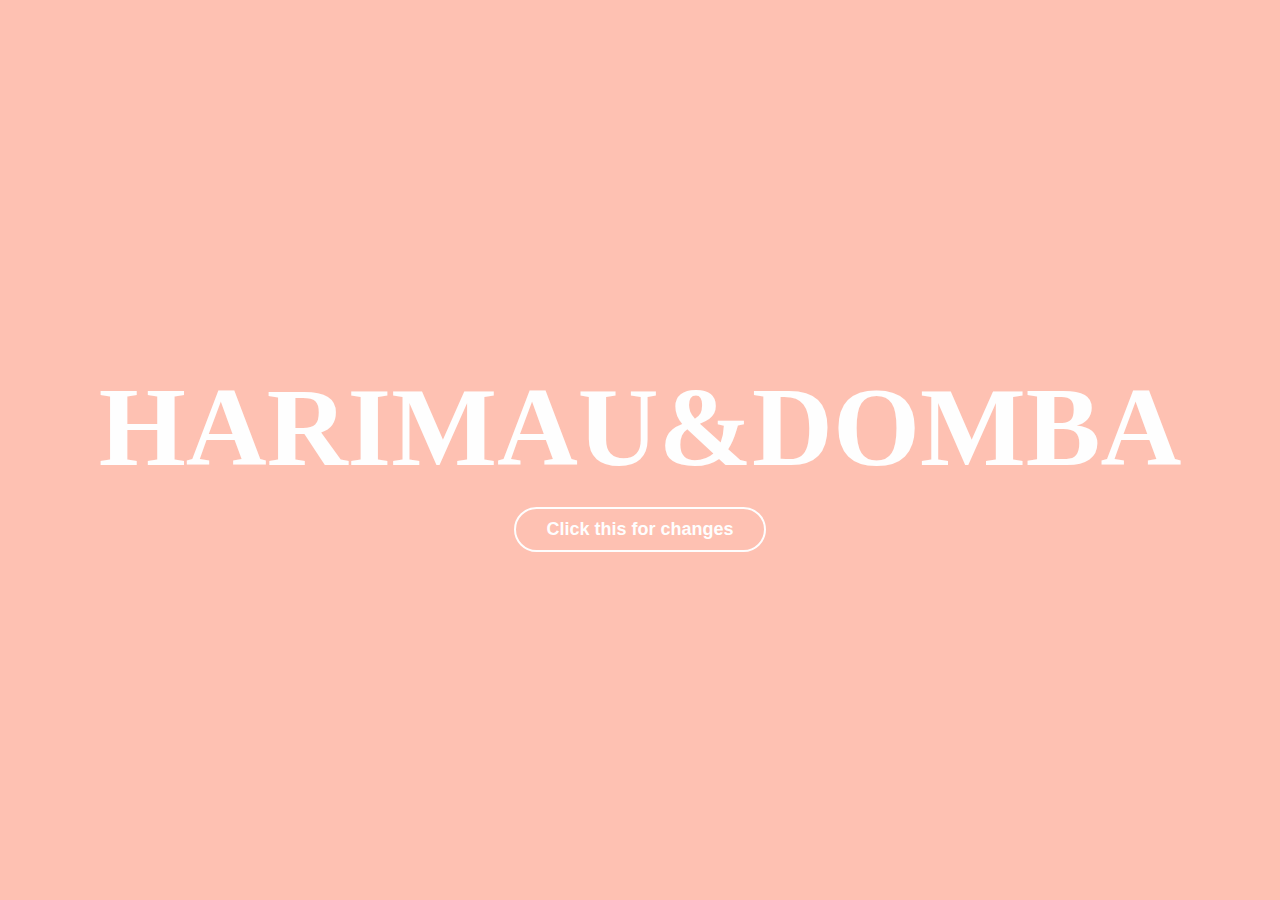
<file: dh/index.html>
<!DOCTYPE html>
<html lang="en">
<head>
    <meta charset="UTF-8">
    <meta http-equiv="X-UA-Compatible" content="IE=edge">
    <meta name="viewport" content="width=device-width, initial-scale=1.0">
    <title>HD</title>
    <link rel="stylesheet" href="style.css">
</head>
<body>
    <div class="flex-col center h-full bg-red-soft">
        <div class="love-animation hide">
            <span class="heart" style="--i:25"></span>
            <span class="heart" style="--i:22"></span>
            <span class="heart" style="--i:20"></span>
            <span class="heart" style="--i:13"></span>
            <span class="heart" style="--i:16"></span>
            <span class="heart" style="--i:14"></span>
            <span class="heart" style="--i:26"></span>
            <span class="heart" style="--i:17"></span>
            <span class="heart" style="--i:10"></span>
            <span class="heart" style="--i:24"></span>
            <span class="heart" style="--i:18"></span>
            <span class="heart" style="--i:11"></span>
            <span class="heart" style="--i:19"></span>
            <span class="heart" style="--i:23"></span>
            <span class="heart" style="--i:21"></span>
            <span class="heart" style="--i:12"></span>
        </div>
        <div class="love-animation hide">
            <span class="heart" style="--i:11"></span>
            <span class="heart" style="--i:20"></span>
            <span class="heart" style="--i:14"></span>
            <span class="heart" style="--i:16"></span>
            <span class="heart" style="--i:22"></span>
            <span class="heart" style="--i:26"></span>
            <span class="heart" style="--i:21"></span>
            <span class="heart" style="--i:17"></span>
            <span class="heart" style="--i:10"></span>
            <span class="heart" style="--i:18"></span>
            <span class="heart" style="--i:23"></span>
            <span class="heart" style="--i:19"></span>
            <span class="heart" style="--i:24"></span>
            <span class="heart" style="--i:13"></span>
            <span class="heart" style="--i:12"></span>
            <span class="heart" style="--i:25"></span>
        </div>
        <div class="flex-row color-white my-3">
            <div class="flex-row text-xxl">
                <h1>H</h1>
                <h1 class="harimau">A</h1>
                <h1 class="harimau">R</h1>
                <h1 class="harimau">I</h1>
                <h1 class="harimau">M</h1>
                <h1 class="harimau">A</h1>
                <h1 class="harimau">U</h1>
            </div>
            <div class="flex-row text-xxl">
                <h1>&</h1>
            </div>
            <div class="flex-row text-xxl">
                <h1>D</h1>
                <h1 class="domba">O</h1>
                <h1 class="domba">M</h1>
                <h1 class="domba">B</h1>
                <h1 class="domba">A</h1>   
            </div>
        </div>
        <div class="btn-div">
            <div class="border"></div>
            <button onclick="clickButton()" class="btn px-5 py-2 rounded-xl bg-red-soft border-white color-white">
                <h4 class="text-md ">Click this for changes</h4>
            </button>
        </div>

    </div>
    <script src="script.js"></script>
</body>
</html>
</file>
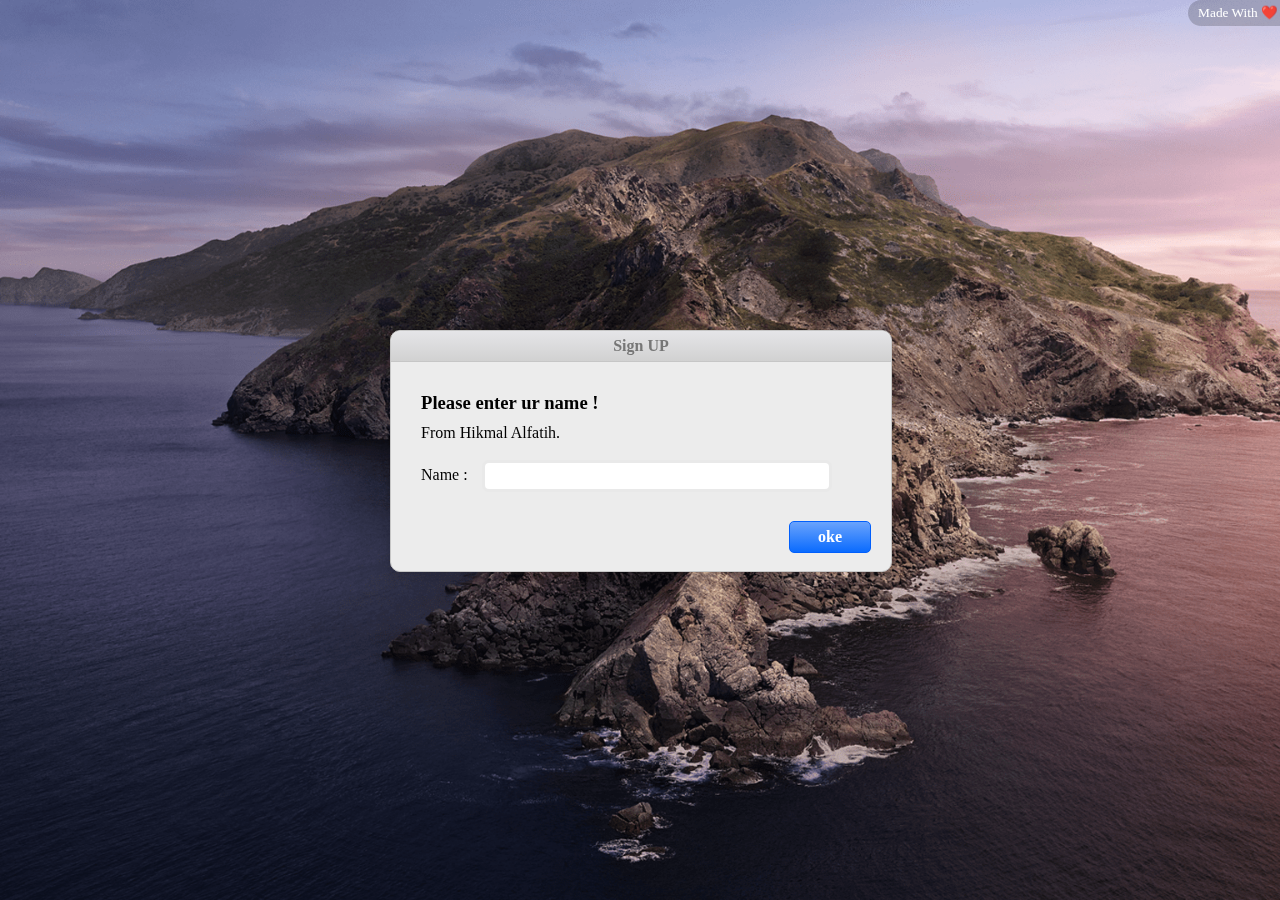
<file: dhina-v2/index.html>
<!DOCTYPE html>
<html>
	<head>
		<title>Hikmal to Dhina</title>
	  	<meta charset="utf-8">
	  	<link rel="icon" href="https://gamepedia.cursecdn.com/minecraft_gamepedia/a/a7/Heart.svg?version=dac1a46352ab4c25ad78a3cef0ceea86">
	  	<meta name="viewport" content="width=device-width, initial-scale=1, user-scalable=no">
	  	<style type="text/css">

@font-face {
  font-family: "SF Display";
  font-weight: 400;
  src: url("https://sf.abarba.me/SF-UI-Display-Regular.otf");
}

@font-face {
  font-family: "SF Display";
  font-weight: 600;
  src: url("https://sf.abarba.me/SF-UI-Display-Semibold.otf");
}


@font-face {
  font-family: "SF Display";
  font-weight: 300;
  src: url("https://sf.abarba.me/SF-UI-Display-Thin.otf");
}
/** Bold */
@font-face {
  font-family: "SF Display";
  font-weight: 700;
  src: url("https://sf.abarba.me/SF-UI-Display-Bold.otf");
}
	  	*{
	  		font-family: SF Display;
	  		cursor: default;
			-webkit-user-select: none;
			-khtml-user-select: none;
			-moz-user-select: none;
			-ms-user-select: none;
			-o-user-select: none;
			user-select: none;
	  	}
	  	body{
	  		overflow: hidden;
	  		background-image: url();
	  		background-size: 100%;
	  		margin: 0;
	  		padding: 0;
	  	}
	  	.cc{
	  		position: fixed;
	  		color: #FFFFFF;
	  		z-index: 10;
	  		top: 0;
	  		right: 0;
	  		font-size: 10pt;
	  		font-weight: lighter;
	  		background: #00000030;
	  		padding: 5px 2px;
	  		padding-left:10px;
	  		border-radius: 20px 0px 0px 20px;
	  	}
	  	img{
			width: 100vw;
			height: 100vh;
			object-fit: cover;
			position: absolute;
		}
		.preload{
			position: absolute;
			height: 100vh;
			line-height: 100vh;
			width: 100vw;
			background: #000000E0;
			backdrop-filter: blur(10px);
			font-weight: lighter;
			font-size: 20pt;
			z-index: 100;
			text-align: center;
			color: #FFFFFF;
			opacity: 1;
			transition: all ease 1s;
			font-family: monospace;
		}
		.container{
			position: absolute;
			width: 100vw;
			height: 100vh;
		}
		.myoverlay{
			backdrop-filter: blur(7px);
		}
	  	.mywindow{
	  		background: #ECECEC;
	  		position: absolute;
	  		left: calc(50% - 250px);
	  		top: calc(50% - 120px);
	  		font-size: 12pt;
	  		border-radius: 10px;
	  		border: 1px solid #C6C6C6;
	  		box-shadow: 0px 0px 10px #00000020;
	  		
	  	}
	  	.myanimated{
	  		transition: all ease 0.3s;
	  	}
	  	.mycontrol{
	  		position: absolute;
	  		display: inline-block;	
	  		height: 30px;
	  		left: 10px;
	  		padding: 0px 5px;
	  	}
	  	.myheader{
	  		color: #767676;
	  		text-align: center;
	  		font-weight: bold;
	  		display: inline-block;
	  		width: 100%;
	  		height: 30px;
	  		line-height: 30px;
	  		border-radius: 10px 10px 0 0;
	  		background: rgb(209,209,209);
			background: linear-gradient(0deg, rgba(209,209,209,1) 0%, rgba(229,229,232,1) 100%);
			border-bottom: 1px solid #C6C6C6;

	  	}
	  	.myclose, .mymini, .mymax{
	  		display: inline-block;
	  		width: 12px;
	  		height: 12px;
	  		margin-top: 8px;
	  		border-radius: 10px;
	  		margin-right: 2px;
	  	}
	  	.myclose{
	  		background: #FE5D56;
	  		border: 1px solid #EA3E4A;
	  	}
	  	.myclose:hover{
	  		background: #EA3E4A;
	  	}
	  	.mymini{
	  		background: #F6BD28;
	  		border: 1px solid #F8AE1C;
	  	}
	  	.mymini:hover{
	  		background: #F8AE1C;
	  	}
	  	.mymax{
	  		background: #26CD3C;
	  		border: 1px solid #4BBA54;
	  	}
	  	.mymax:hover{
	  		background: #4BBA54;
	  	}
	  	.mybody{
	  		padding: 30px;
	  		padding-bottom: 100px;
	  	}
	  	.mytitle{
	  		font-weight: bold;
	  		font-size: 14pt;
	  		margin-bottom: 10px;
	  	}
	  	.mycontent{

	  	}
	  	.mytext{
	  		width: 350px;
			border-radius: 7px;
			padding: 5px;
			margin-left: 10px;
			box-sizing: border-box;
			border: 3px solid #dcdcdca0;
			-webkit-transition: 0.3s;
			transition: 0.3s;
			outline: none;
	  	}
	  	.mytext:focus{
	  		border: 3px solid rgba(10,107,254,0.5);
	  		/*transform: translateY(-2px);*/
	  	}
	  	.mytext:hover{
	  		cursor: text;
	  	}
	  	.mybutton{
	  		position: absolute;
	  		height: 30px;
	  		line-height: 30px;
	  		bottom: 20px;
	  		right: 20px;
	  	}
	  	.mybuttonyes, .mybuttonno{
	  		display: inline-block;
	  		width: 80px;
	  		background: cyan;
	  		height: 30px;
	  		line-height: 30px;
	  		margin-top: 0px;
	  		text-align: center;
	  		border-radius: 5px;
	  		margin-left: 10px; 
	  		font-weight:  600;
	  	}
	  	.mybuttonyes{
	  		background: rgb(10,107,254);
			background: linear-gradient(0deg, rgba(10,107,254,1) 0%, rgba(106,163,252,1) 100%);
			color: #FFFFFF;
	  		border: 1px solid #015FFC;
	  	}
	  	.mybuttonyes:hover{
	  		background: rgb(10,107,254);
	  	}
	  	.mybuttonno{
	  		background: #FFFFFF;
	  		border: 1px solid #C6C6C6;
	  	}
	  	.mybuttonno:hover{
	  		background: #EDEDED;
	  	}
	  	.myresize{
	  		width: 15px;
			height: 15px;
			position: absolute;
			right: 0;
			bottom: 0;
			cursor: se-resize;
	  	}
	  	.vidcont{
	  		width: 100vw;
	  		height: 100vh;
	  		position: absolute;
	  		display: none;
	  		background: #000000A0;
	  		z-index: 2;
	  	}
	  	.myhide{
	  		display: none;
	  	}
	  	.vidcont:hover{
	  		cursor: none;
	  	}
	  	video:hover{
	  		cursor: none;
	  	}
	  	video{
			position: relative;
			left: 0;
			top: 0;
			opacity: 1;
	  	}
	  	.divvideo{
			width: 688px;
			height: 576px;
			border-radius: 20px;
			overflow: hidden;
			position: relative;
			top: 50%;
			left: 50%;
			transform: translate(-50%,-50%);
			z-index: 10;
	  	}
	  	.myclock{
	  		display: none;
	  		position: absolute;
	  		z-index: 2;
	  		color: #FFFFFF;
	  		text-align: center;
	  		width: calc(100vw - 50px);
	  		padding: 25px;
	  	}
	  	.contjam{
	  		position: absolute;
	  		width: 100%;
	  		top: 50vh;
	  		left: 0;
	  		transform: translateY(-50%);
	  		text-align: center;
	  		margin: 0;
	  		padding: 0;
	  	}
	  	.jam{
	  		position: relative;
	  		font-size: 100px;
	  		font-weight: 300;
	  	}
	  	.tanggal{
	  		position: relative;
	  		font-size: 20px;
	  		margin-top: 15px;
	  	}
	  	.ucapan{
	  		position: relative;
	  		color: #000000;
	  		font-size: 20px;
	  		margin-top: 50px;
	  		background: #EAEAEA90;
	  		left: calc(50% - 220px - 20px);
	  		width: 440px;
	  		padding: 30px 20px;
	  		border-radius: 25px;
	  		transition: all ease 0.3s;
	  	}
	  	.ucapan:active{
	  		transform: scale(1.02);
	  	}
	  	.ucapan:hover, .ucapan *:hover{
	  		cursor: pointer;
	  	}
	  	.ucapan::before{
	  		content: 'Hello dhin :)';
	  		font-size: 12pt;
	  		width: 200px;
	  		height: 50px;
	  		line-height: 50px;
	  		left: 50%;
	  		bottom: -80px;
	  		background: #FFFFFFB0;
	  		position: absolute;
	  		z-index: 99;
	  		border-radius: 10px;
	  		transform: translateX(-50%);
	  		opacity: 0;
	  		transition: all ease 0.3s;
	  		pointer-events: none;
	  	}
	  	.ucapan:hover::before{
	  		bottom: -60px;
	  		opacity: 1;
	  	}
	  	.myakun{
	  		color: #FFFFFF;
	  		background: #00000080;
	  		transform: translateY(0px);
	  		width: 200px;
	  		height: 30px;
	  		line-height: 30px;
	  		border-radius: 5px;
	  		display: inline-block;
	  		margin: 3px 2px;
	  		transition: background ease 0.3s;
	  		backdrop-filter: blur(10px);
	  	}
	  	.myakun:hover{
	  		background: #000000E0;
	  		cursor: pointer;
	  	}
	  	#nama *{
	  		transition: all ease 0.3s;
	  	}
	  	#nama:hover{
	  		cursor: default;
	  	}
	  	#nama::before{
	  		content: 'ubah nama disini ya';
	  		width: 200px;
	  		height: 50px;
	  		line-height: 50px;
	  		left: 0;
	  		top: 45px;
	  		background: #00000090;
	  		position: absolute;
	  		z-index: 99;
	  		border-radius: 10px;
	  		transition: all ease 0.3s;
	  		opacity: 0;
	  		pointer-events: none;
	  	}
	  	#nama:hover::before{
	  		top: 35px;
	  		opacity: 1;
	  	}
	  	#nama *:hover, #textcari:hover{
	  		cursor: text;
	  		color: #FFFFFFA0;
	  	}
	  	#oke:hover{
	  		background: #FFFFFF30;
	  		cursor: pointer;
	  	}
	  	.tombolcari:hover{
	  		background: rgb(10,107,254);
	  		color: #FFFFFF;
	  	}
	  	.shortcut{
	  		position: fixed;
	  		bottom: 0;
	  		width: 100px;
	  		height: 70px;
	  		line-height: 70px;
	  		background: #FFFFFF10;
	  		margin: 10px;
	  		border-radius: 20px;
	  		cursor: pointer;
	  		transition: transform ease 0.3s;
	  		backdrop-filter: blur(3px);
	  	}
	  	.shortcut:hover{
	  		transform: scale(1.1);
	  		backdrop-filter: blur(5px);
	  	}
	  	.shortcut:active{
	  		transform: scale(0.9);
	  		backdrop-filter: blur(5px);
	  	}
	  	.kiri{
	  		left: 0;
	  	}
	  	.kanan{
	  		right: 0;
	  	}
	  </style>
	</head>
	<body onload="init()">
		<audio id="myAudio">
			<source src="source/media/music.mp3" type="audio/mpeg">
			Browser Anda tidak mendukung elemen audio.
		</audio>
		<audio id="myOpening">
			<source src="source/media/opening.mp3" type="audio/mpeg">
			Browser Anda tidak mendukung elemen audio.
		</audio>
		<div class="preload">TUNGGU SEBENTAR YAA</div>
		<div class="vidcont myoverlay">
			<div class="divvideo">
				<video id="myVideo" width="100%" height="100%">
				  <source src="source/media/video.mp4" type="video/mp4">
				  Browser Anda tidak mendukung video HTML5.
				</video>
			</div>
		</div>
		<img src="source/media/wp2.png">
		<div class="container">
			<div class="myclock">
				<div class="myakun" id="nama">
					<span id="spannama3" onclick="gantinama()"></span>
				</div>
				<div class="myakun" onclick="kembali()">Back</div>
				<div class="myakun" onclick="reverse()">Reset</div>
				<div class="contjam">
					<div class="jam">-:-</div>
					<div class="tanggal">-</div>
					<div class="ucapan myoverlay" onclick="carigoogle()"><span id="spannama2"></span></div>	
				</div>
				<div class="shortcut kanan" onclick="toggleFullscreen()">Fullscreen</div>
				<div class="shortcut kiri" onclick="wpblur()">Blur</div>
			</div>
			<div class="mywindow" id="myform" style="width: 500px; height: 240px">
				<div class="myheader">
					Sign UP
				</div>
				<div class="mybody">
					<div class="mytitle">
						Please enter ur name !
					</div>
					<div class="mycontent">
						From Hikmal Alfatih.<br><br>
						Name :
						<input class="mytext" type="text" id="mynama" name="nama">
					</div>
					<div class="mybutton">
						<div class="mybuttonyes" onclick="mywrite()">oke</div>
					</div>
				</div>	
			</div>
			<div class="mywindow myanimated myhide" id="mywindow" style="width: 500px; height: 240px">
				<div class="mycontrol">
					<div class="myclose" onclick="reverse()"></div>
					<div class="mymini"></div>
					<div class="mymax"></div>
				</div>
				<div class="myheader" id="mywindowheader">
					Halo <span id="spannama"></span>
				</div>
				<div class="mybody">
					<div class="mytitle">
						Hello dhin ...
					</div>
					<div class="mycontent">
						Tadi malem, aku ngeliat bulan, dan kayaknya dia ikut iri sama aku, karena nggak secerah senyummu. Lagi kangen banget sama kamu, dhin. Gimana dengan kamu? Rindu juga ngga sama aku?
					</div>
					<div class="mybutton">
						<div class="mybuttonno" onmouseover="move()" onclick="move2()" >tidakk</div>
						<div class="mybuttonyes" onclick="playVid()">iyyaaa</div>
					</div>
				</div>
				<div class="myresize"></div>
			</div>
		</div>
		<span style="position: absolute; text-align: center; line-height: 100vh; width: 100vw; z-index:-10;">Jangan dijual 😡</span>
		<script src="https://ajax.googleapis.com/ajax/libs/jquery/3.4.1/jquery.min.js"></script>
	  	<script type="text/javascript">
	  		/*

			referensi

	  		https://www.w3schools.com/howto/howto_js_draggable.asp
	  		https://stackoverflow.com/questions/2310734/how-to-make-html-text-unselectable
	  		http://stackoverflow.com/questions/8960193/how-to-make-html-element-resizable-using-pure-javascript/33523184

	  		*/
	  		namaku=localStorage.getItem("nama");
			blur="true"; 
			$(window).on('load',function(){
				$('.preload').css('background','#00000000').css('color','#FFFFFF00').css('backdrop-filter','blur(0px)').text('SELESAI').css('z-index','-2');
			});
	  		function init(){
	  			startTime();
	  			stopOpening();
	  			add='<a href="https://wa.me/6281903031378?text=Love%20U!" target="_blank"><div class="cc">Made With ❤️</div></a>';
	  			$('body').append(add);
	  			if(localStorage.getItem("nama") != null && localStorage.getItem("checked") == "yoi"){
		  			namaku=localStorage.getItem("nama");
		  			myclock();
		  		}else if(localStorage.getItem("nama") != null){
		  			mystart();
		  		}
		  		if(localStorage.getItem("blur")=="true"){
		  			wpblur();
		  		}

	  		}
	  		$('img').on('dragstart', function(event) { event.preventDefault(); });
	  		dragElement(document.getElementById("mywindow"));
			function dragElement(elmnt) {
			  var pos1 = 0, pos2 = 0, pos3 = 0, pos4 = 0;
			  if (document.getElementById(elmnt.id + "header")) {
			    document.getElementById(elmnt.id + "header").onmousedown = dragMouseDown;
			  } else {
			    elmnt.onmousedown = dragMouseDown;
			  }

			  function dragMouseDown(e) {
			    animasi();
			    e = e || window.event;
			    e.preventDefault();
			    pos3 = e.clientX;
			    pos4 = e.clientY;
			    document.onmouseup = closeDragElement;
			    document.onmousemove = elementDrag;
			  }

			  function elementDrag(e) {
			    e = e || window.event;
			    e.preventDefault();
			    pos1 = pos3 - e.clientX;
			    pos2 = pos4 - e.clientY;
			    pos3 = e.clientX;
			    pos4 = e.clientY;
			    elmnt.style.top = (elmnt.offsetTop - pos2) + "px";
			    elmnt.style.left = (elmnt.offsetLeft - pos1) + "px";
			  }

			  function closeDragElement() {
			    document.onmouseup = null;
			    document.onmousemove = null;
			    animasi();
			  }
			}

			var mywindow = document.querySelector('#mywindow');
			var myresize = document.querySelector('.myresize');
			myresize.addEventListener('mousedown', initDrag, false);
			var startX, startY, startWidth, startHeight;
			function initDrag(e) {
			   startX = e.clientX;
			   startY = e.clientY;
			   startWidth = parseInt(document.defaultView.getComputedStyle(mywindow).width, 10);
			   startHeight = parseInt(document.defaultView.getComputedStyle(mywindow).height, 10);
			   document.documentElement.addEventListener('mousemove', doDrag, false);
			   document.documentElement.addEventListener('mouseup', stopDrag, false);
			}

			function doDrag(e) {
			   mywindow.style.width = (startWidth + e.clientX - startX) + 'px';
			   mywindow.style.height = (startHeight + e.clientY - startY) + 'px';
			    animasi();
			}

			function stopDrag(e) {
			    document.documentElement.removeEventListener('mousemove', doDrag, false);
			    document.documentElement.removeEventListener('mouseup', stopDrag, false);
			    animasi();
			}
			var elem = document.documentElement;
			function openFullscreen() {
			  if (elem.requestFullscreen) {
			    elem.requestFullscreen();
			  } else if (elem.mozRequestFullScreen) { /* Firefox */
			    elem.mozRequestFullScreen();
			  } else if (elem.webkitRequestFullscreen) { /* Chrome, Safari & Opera */
			    elem.webkitRequestFullscreen();
			  } else if (elem.msRequestFullscreen) { /* IE/Edge */
			    elem.msRequestFullscreen();
			  }
			}
			function move(){
				kali=20;
				addanimation();
				random1=(mywindow.offsetTop+(Math.floor(Math.random() * 10)-5)*kali);
				random2=(mywindow.offsetLeft+(Math.floor(Math.random() * 10)-5)*kali);
				if(random1>0 && random1<33)random1=33+20;
				if(random1<0 && random1>-33)random1=-33-20;
				if(random2>0 && random2<83)random2=83+20;
				if(random2<0 && random2>-83)random2=-83-20;
				if(random1==0 && random2==0)random1=-100;
				mywindow.style.top  = random1 + 'px';
				mywindow.style.left = random2 + 'px';
				if(random1<0 || ((random1+mywindow.clientHeight)>window.innerHeight)){
					mywindow.style.top = "calc(50% - "+mywindow.clientHeight/2+"px)";
				}
				if(random2<0  || ((random2+mywindow.clientWidth)>window.innerWidth)){
					mywindow.style.left = "calc(50% - "+mywindow.clientWidth/2+"px)";
				}
			}
			function move2(){
				kali=50;
				addanimation();
				random1=(mywindow.offsetTop+(Math.floor(Math.random() * 10)-5)*kali);
				random2=(mywindow.offsetLeft+(Math.floor(Math.random() * 10)-5)*kali);
				if(random1>0 && random1<33)random1=33+20;
				if(random1<0 && random1>-33)random1=-33-20;
				if(random2>0 && random2<83)random2=83+20;
				if(random2<0 && random2>-83)random2=-83-20;
				if(random1==0 && random2==0)random1=-100;
				mywindow.style.top  = random1 + 'px';
				mywindow.style.left = random2 + 'px';
				if(random1<0 || ((random1+mywindow.clientHeight)>window.innerHeight)){
					mywindow.style.top = "calc(50% - "+mywindow.clientHeight/2+"px)";
				}
				if(random2<0  || ((random2+mywindow.clientWidth)>window.innerWidth)){
					mywindow.style.left = "calc(50% - "+mywindow.clientWidth/2+"px)";
				}
			}
			function addanimation(){
			   var element = document.getElementById("mywindow");
			   element.classList.add("myanimated");
			}
			function animasi() {
			   var element = document.getElementById("mywindow");
			   element.classList.toggle("myanimated");
			}
			var vid = document.getElementById("myVideo"); 
			function playVid() { 
				stopOpening();
				$('#myVideo').show();
				$('.vidcont').fadeIn();
				localStorage.setItem("checked", "yoi");
				$('#mywindow').fadeOut(300);
			  	vid.play(); 
			} 
			vid.onended = function() {
				playAudio();
			    $('.vidcont').fadeOut();
			    myclock();
			}
			function capital_letter(str) 
			{
				if (!str){
					str='NoName';
				}
			    str = str.split(" ");
			    for (var i = 0, x = str.length; i < x; i++) {
			        str[i] = str[i][0].toUpperCase() + str[i].substr(1);
			    }
			    return str.join(" ").substr(0, 20);
			}
			function mywrite(){
				playOpening();
				nama = $('#mynama').val();
				$('#mynama').val('');
				nama = capital_letter(nama);
				localStorage.setItem("nama", nama);
				namaku=localStorage.getItem("nama");
				mystart();
			}
			function mystart(){
				$('#spannama').text(localStorage.getItem("nama"));
				$('#myform').hide();
				$('#mywindow').show();
				resetposisi();
			}
			function reverse(){
				stopOpening();
				$('#myform').fadeIn();
				$('#mywindow').hide();
				$('.myclock').hide();
				if(blur=="false"){
					wpblur();
				}
				localStorage.clear();
			}
			function kembali(){
				stopOpening();
				localStorage.removeItem("checked");
				if(blur=="false"){
					wpblur();
				}
				$('#myform').hide();
				$('#mywindow').fadeIn();
				$('.myclock').hide();
			}
			function gantinama(){
				nama=$('#spannama3').text();
				$("#nama *").remove();
				$("#nama").append("<input type='text' id='textnama' value='"+nama+"' style='background:#00000000; color:#FFF; outline: none; box-sizing:border-box; border: 0px solid #000;' placeholder='nama' autofocus></input><span id='oke' style='transition: all ease 0.3s; border-radius:5px; width:30px; height:25px; margin-top:2.5px; line-height:25px; position:absolute; right:3px;' onclick='gantinamaok()'>oke</span>");
				textnama=document.querySelector('#textnama');
				textnama.autofocus = true;
				textnama.setSelectionRange(0, textnama.value.length);
				textnama.addEventListener('keypress', function (e) {
				    if (e.key === 'Enter') {
				      gantinamaok();
				    }
				});
			}
			function gantinamaok(){
				textnama=document.querySelector('#textnama');
				textnama.autofocus = false;
				nama=$('#textnama').val();
				nama = capital_letter(nama);
				localStorage.setItem("nama", nama);
				$("#nama *").remove();
				$("#nama").append('<span id="spannama3" onclick="gantinama()">'+localStorage.getItem("nama")+'</span>')
			}
			cari=true;
			selesai=false;
			function carigoogle(){
				if (cari){
					cari=false;
					selesai=false;
					$('.ucapan').text('');
					$('.ucapan *').remove();
					$(".ucapan").append("<input type='text' id='textcari' style='background:#00000000; width:300px; transform:translateX(-70px); color:#000; outline: none; box-sizing:border-box; border: 0px solid #000; font-size:20px' placeholder='Cari di sini' autofocus></input><span class='tombolcari'; style='transition: all ease 0.3s; border-radius:10px; width:60px; height:50px; top:calc(50% - 25px); right:90px; line-height:50px; position:absolute;' onclick='cariok()'>Cari</span><span class='tombolcari'; style='transition: all ease 0.3s; border-radius:10px; width:60px; height:50px; top:calc(50% - 25px); right:20px; line-height:50px; position:absolute;' onclick='caribatal()'>Batal</span>");
					document.querySelector('#textcari').addEventListener('keyup', function (e) {
					    if (e.key === 'Enter') {
				      		cariok();
					    }
					    if(e.key === "Escape") {
					    	caribatal();
					    }
					});
					document.querySelector('body').addEventListener('keyup', function (e) {
					    if(e.key === "Escape") {
					    	caribatal();
					    }
					});
				}
				if(selesai){
					cari=true;
				}
			}
			function cariok(){
				window.open("https://www.google.com/search?q="+$('#textcari').val());
				caribatal();
			}
			function caribatal(){
				$('.ucapan *').remove();
				$(".ucapan").append('<span id="spannama2"></span>');
				var today = new Date();
				var h = today.getHours();
				if(h>23)tulis('malam','seharusnya kamu sudah tidur');
				else if(h>19)tulis('malam','waktunya mengisi energi dhin');
				else if(h>18)tulis('petang','selamat menikmati senja dhin');
				else if(h>14)tulis('sore','selalu semnagat yaa');
				else if(h>13)tulis('siang','tetap semangat yaa')
				else if(h>9)tulis('siang','selamat bekerja yaa')
				else if(h>4)tulis('pagi','selamat beraktivitas yaa');
				else tulis('malam','seharusnya kamu sudah tidur');
				selesai=true;
			}
			function resetposisi(){
				mywindow.style.top = "calc(50% - "+mywindow.clientHeight/2+"px)";
				mywindow.style.left = "calc(50% - "+mywindow.clientWidth/2+"px)";
			}
			document.querySelector('#mynama').addEventListener('keypress', function (e) {
			    if (e.key === 'Enter') {
			      mywrite();
			    }
			});
			function myclock(){
				$('#spannama3').text(localStorage.getItem("nama"));
				localStorage.setItem("checked", "yoi");
				$('#myform').hide();
				$('#mywindow').hide();
				$('#myVideo').hide();
				$('.myclock').show();
			}
			jalan=false;
			function startTime(){
				var today = new Date();
				var h = today.getHours();
				var m = today.getMinutes();
				var s = today.getSeconds();
				h = checkTime(h);
				m = checkTime(m);
				s = checkTime(s);
				document.querySelector('.jam').innerHTML =	h + ":" + m;
				var t = setTimeout(startTime, 500);
				mytanggal();
				if(cari){
					if(h>23)tulis('malam','seharusnya kamu sudah tidur');
					else if(h>18)tulis('malam','waktunya mengisi energi yaa');
					else if(h>17)tulis('petang','selamat menikmati senja yaa');
					else if(h>14)tulis('sore','selamat beraktivitas yaa');
					else if(h>13)tulis('siang','tetap semangat yaa')
					else if(h>9)tulis('siang','selamat bekerja yaa')
					else if(h>4)tulis('pagi','selamat beraktivitas yaa');
					else tulis('malam','seharusnya kamu sudah tidur');
					if(h>18)     document.querySelector('img').src="source/media/wp1.png";
					else if(h>4) document.querySelector('img').src="source/media/wp2.png";
					else         document.querySelector('img').src="source/media/wp1.png";
				}
				if(window.btoa($('.cc').text())!='TWFkZSBXaXRoIOKdpO+4jw=='){
					if(jalan) $('.container').remove();
					if(jalan) $('img').remove();
					jalan=true;
				}
			}
			function tulis(waktu,ucapan){
				$("#spannama2").text('Selamat '+waktu+' '+localStorage.getItem("nama")+', '+ucapan+'.');
			}
			function checkTime(i) {
				if (i < 10) {i = "0" + i};
				return i;
			}
			var elem = document.documentElement;
			fs=false;
			function openFullscreen() {
				fs=true;
				if (elem.requestFullscreen) {
					elem.requestFullscreen();
				} else if (elem.mozRequestFullScreen) { /* Firefox */
					elem.mozRequestFullScreen();
				} else if (elem.webkitRequestFullscreen) { /* Chrome, Safari & Opera */
					elem.webkitRequestFullscreen();
				} else if (elem.msRequestFullscreen) { /* IE/Edge */
					elem.msRequestFullscreen();
				}
			}
			function toggleFullscreen() {
				if( window.innerHeight == screen.height){
				    fs=true;
				}
				else{
					fs=false;
				}
				if(fs){
					fs=false;
					if (document.exitFullscreen) {
						document.exitFullscreen();
					} else if (document.mozCancelFullScreen) {
						document.mozCancelFullScreen();
					} else if (document.webkitExitFullscreen) {
						document.webkitExitFullscreen();
					} else if (document.msExitFullscreen) {
						document.msExitFullscreen();
					}
				}
				else{
					openFullscreen();
				}
			  
			}
			function mytanggal(){
				var hari = ['Minggu', 'Senin', 'Selasa', 'Rabu', 'Kamis', 'Jumat', 'Sabtu'];
				var bulan = ['Januari', 'Februari', 'Maret', 'April', 'Mei', 'Juni', 'Juli', 'Agustus', 'September', 'Oktober', 'Nopember', 'Desember'];
				var d = new Date();
				var dayName = hari[d.getDay()];
				var monthName = bulan[d.getMonth()];
				tanggal=(dayName+', '+d.getDate()+' '+monthName);
				$('.tanggal').text(tanggal);
			}
			function wpblur(){
				$('.container').toggleClass("myoverlay");
				localStorage.setItem("blur", blur);
				if(blur=="true"){
					blur="false";
				}
				else{
					blur="true";
				}
			}
			function playAudio() { 
				var x = document.getElementById("myAudio"); 
				x.volume = 0.15;
				x.play(); 
			}
			function playOpening() { 
				var x = document.getElementById("myOpening"); 
				x.volume = 0.3;
				x.play(); 
				x.addEventListener("ended",function() {
					stopOpening();
				});
			}
			function stopOpening(){
				var x = document.getElementById("myOpening"); 
				x.pause();
				x.currentTime = 0;
				var x = document.getElementById("myAudio"); 
				x.pause();
				x.currentTime = 0;
			}
	  	</script>
	</body>
</html>
</file>
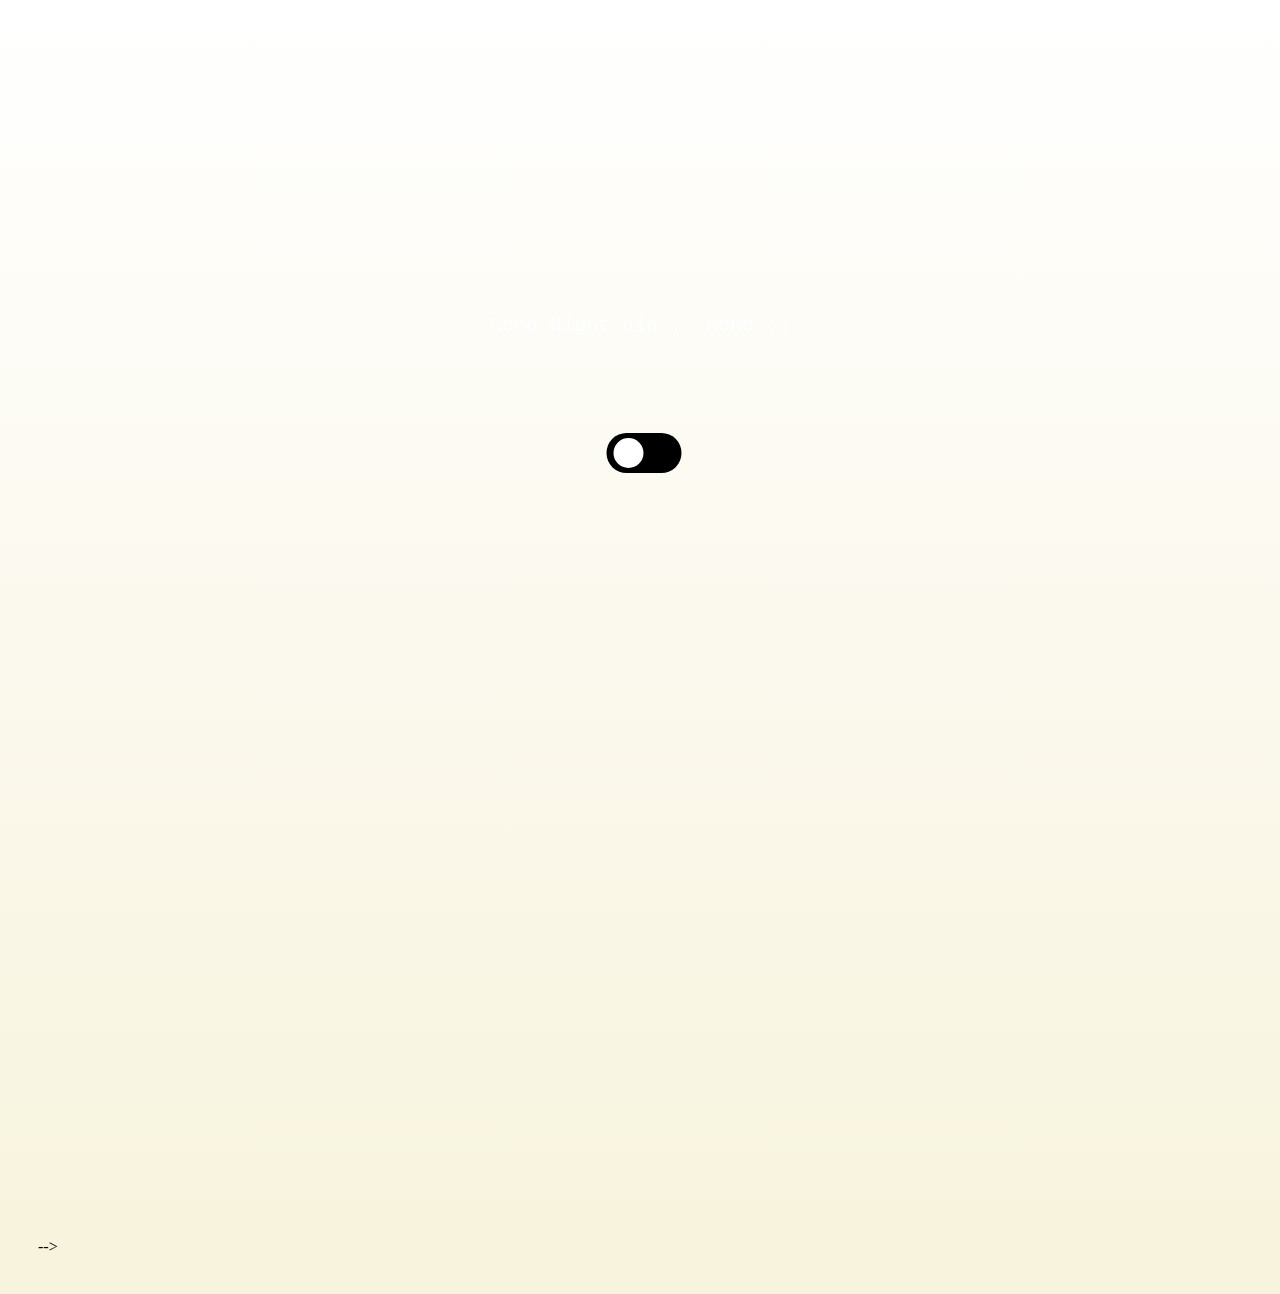
<file: goodnight/index.html>
<!DOCTYPE html>
<html>

<head>
  <meta charset="utf-8">
  <meta name="viewport" content="width=device-width">
  <title>GoodNight</title>
  <link href="style.css" rel="stylesheet" type="text/css" />
</head>

<body>
  <div class="container">
    <p>Good Night din... hehe :) </p>
    <input type="checkbox" id="toggle">
  </div>
  <script src="script.js"></script>


  -->
  <script src="https://replit.com/public/js/replit-badge.js" theme="blue" defer></script>
</body>

</html>
</file>
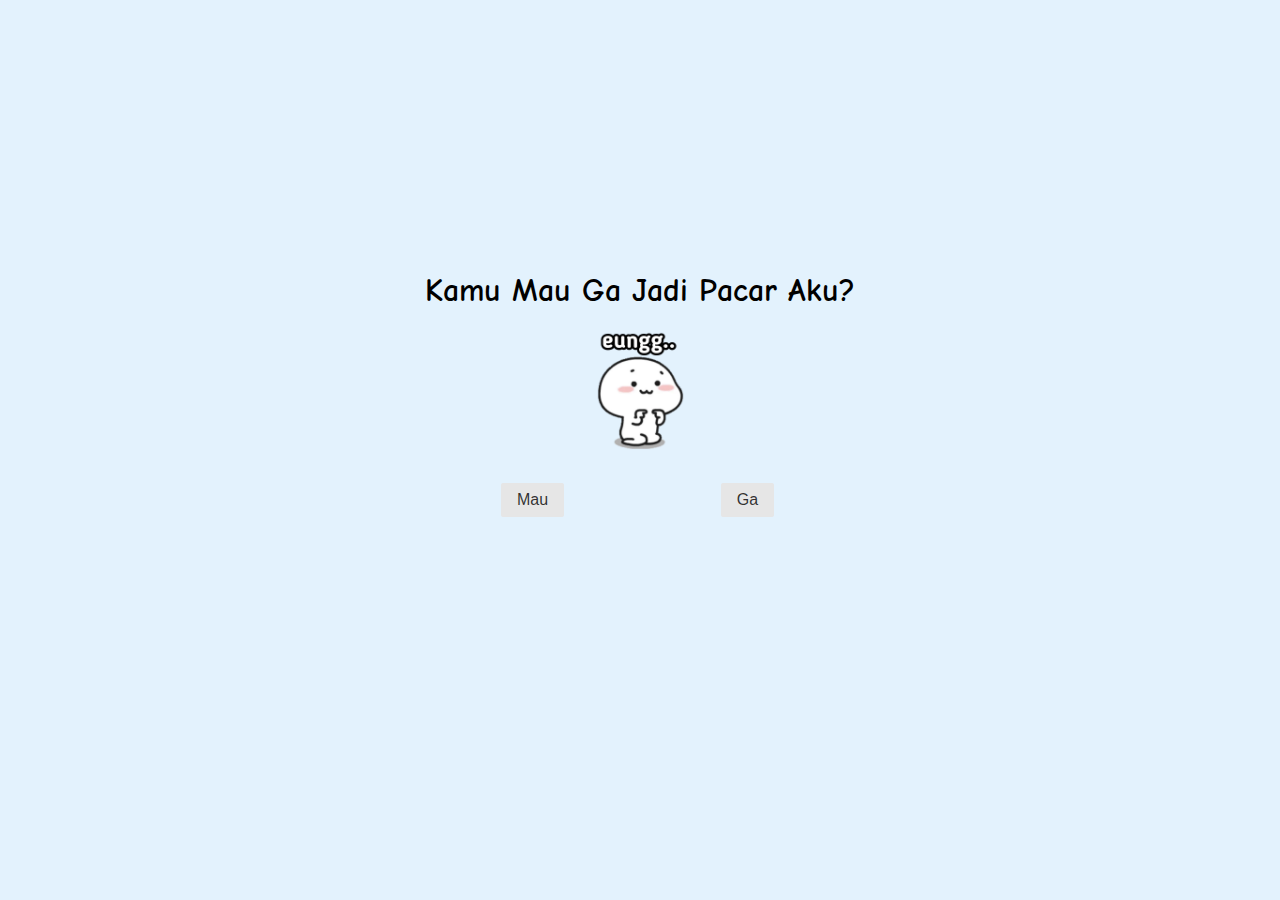
<file: dhina-v2/mantan/index.html>
<!--
  
 Coded By @mrismanaziz
 https://github.com/mrismanaziz
 t.me/SharingUserbot & t.me/Lunatic0de

-->
<!DOCTYPE html>
<html lang="en">
<head>
  <meta charset="UTF-8">
  <meta name="viewport" content="width=device-width, initial-scale=1.0">
  <title>Tambah Mantan</title>
  <link rel="stylesheet" href="pure.css">
  <link rel="stylesheet" href="style.css">
</head>
<body>
  <div id="slide-1">
    <div class="center">
      <h1>Kamu Mau Ga Jadi Pacar Aku?</h1>
      <img src="eung.webp" alt="Mau Gk>">
    </div>
    <div class="pure-g">
      <div class="box pure-u-12-24">
        <div>
          <div class="item">
            <button class="pure-button say-yes">Mau</button>
          </div>
        </div>
      </div>
      <div class="box pure-u-12-24">
        <div>
          <div class="item">
            <button class="pure-button say-no">Ga</button>
          </div>
        </div>
      </div>
      <div class="box pure-u-12-24">
        <div>
          <div class="item">
            <button class="pure-button say-no">Ga</button>
          </div>
        </div>
        </div>
      <div class="box pure-u-12-24">
        <div>
          <div class="item">
            <button class="pure-button say-no">Ga</button>
          </div>
        </div>
      </div>
    </div>
  </div>
  <div id="slide-2" style="display: none;">
    <div class="center">
      <h1>Yeaahh, tapi..</h1>
      <h2>Kita Akan Putus dalam <strong id="putusKita"></strong>.</h2>
      <img src="out.webp" id="keluarSana" alt="Keluar Gih>" style="display: none;">
    </div>
  </div>
  <div id="slide-3" style="display: none;">
    <div class="center">
      <h1>Hi Mantanku Yang Ke <strong id="jumlahMantan"></strong></h1>
      <img src="bye.webp" id="byebye" alt="Bye Bye>" style="display: none;">
      <h3>Sehat Terus Ya mantan :)</h3>
    </div>
  </div>

  <script src="app.js"></script>
</body>
</html>
</file>
<file: dh/style.css>
*{
    padding: 0;
    margin: 0;
}

.h-full{
    height: 100vh;
}

.flex-row{
    display: flex;
    flex-direction: row;
}

.flex-col{
    display: flex;
    flex-direction: column;
}

.center{
    justify-content: center;
    align-items: center;
}

.my-3{
    margin-top: 15px;
    margin-bottom: 15px;
}

.px-5{
    padding-left: 30px;
    padding-right: 30px;
}

.py-2{
    padding-top: 10px;
    padding-bottom: 10px;
}

.text-md{
    font-size: 18px;
}

.text-xxl{
    font-size: 56px;
}

.color-white{
    color: #fefefe;
}

.bg-white{
    background-color: #fefefe;
}

.color-red-pastel{
    color: #fe7f6c;
}

.bg-red-pastel{
    background-color: #fe7f6c;
}

.color-red-soft{
    color: #fec1b2;
}

.bg-red-soft{
    background-color: #fec1b2;
}

.color-red-solid{
    color: #f70424;
}

.bg-red-solid{
    background-color: #f70424;
}

.border-red-pastel{
    border: 2px solid #fe7f6c;
}

.border-red-soft{
    border: 2px solid #fec1b2;
}

.border-white{
    border: 2px solid #fefefe;
}

.rounded-xl{
    border-radius: 24px;
}

.btn{
    cursor: pointer;
}

.btn:hover{
    border: 2px solid #fec1b2;
    color: #fec1b2;
    background-color: #fefefe;
    transition: 0.5s;
}

.hiu, .anoa{
    display: flex;
    opacity: 1;
}

.hide{
    display: none;
}

.transition-out{
    animation: fadeOut 1.5s normal;
}

.absolute{
    position: relative;
}

.static {
    position: static;
}

@keyframes fadeOut {
    0%{
        opacity: 1;
    }
    20%{
        opacity: 0.75;
    }
    40%{
        opacity: 0.5;
    }
    60%{
        opacity: 0.25;
    }
    80%{
        opacity: 0.1;
    }
    100%{
        opacity: 0.05;
    }
}

.love{
    position: absolute;
    display: flex;
    z-index: 1;
    padding: 0 20px;
}

.border-t-red-soft{
    border-top: 2px solid #fec1b2;
    margin-top: 23px;
}

/* .love span{
    position: relative;
    width: 10px;
    height: 10px;
    background-color: #f70424;
    margin: 0 20px;
} */

.heart {
   z-index : 999;
   position : relative;
   top: -60vh;
   display: flex;
   margin: 0 40px;
   animation: rainy 10s linear infinite;
   animation-duration: calc(45s / var(--i));
}
.heart:before,
.heart:after {
   content : "";
   background-color : #f70424;
   position : absolute;
   height : 20px;
   width : 35px;
   border-radius : 15px 0px 0px 15px;
}
.heart:before {
   transform : rotate(45deg);
}
.heart:after {
   left : 10.5px;
   transform : rotate(135deg);
}

@keyframes rainy {
    0%{
        transform: translateY(-60vh) scale(1);
    }
    70%{
        transform: translateY(100vh) scale(1);
    }
    100%{
        transform: translateY(100vh) scale(0);
    }
}
</file>
<file: goodnight/style.css>
body{
  padding: 30px;
  background-image: linear-gradient(white,#f7f3dc);
}
.container{
  width: 100%;
  height: 100vh;
  margin-bottom: 30px;
}
#toggle{
  position: absolute;
  left: 50%;
  top: 50%;
  transform: translate(-50%, -50%);
  -webkit-appearance: none;
  -moz-appearance: none;
  appearance: none;
  height: 40px;
  width: 75px;
  background-color: #000;
  border-radius: 20px;
  outline: none;
  cursor: pointer;
}
#toggle:after{
  content: "";
  position: absolute;
  height: 30px;
  width: 30px;
  background-color: #ffffff;
  top: 5px;
  left: 7px;
  border-radius: 50%;
}
p{
  font-family: monospace;
  margin-top: 270px;
  line-height: 35px;
  text-align: center;
  color: white;
  font-size: 20px;
}
.dark-theme{
  background-image: linear-gradient(black,darkblue);
  background-repeat: no-repeat;
  background-size: 100vw;
  color: #e5e5e5;
}
.dark-theme #toggle{
  background-color: #fff;
}
.dark-theme #toggle:after{
  background-color: black;
  left: 40px;
}
</file>
<file: dhina-v2/mantan/style.css>
@import url('https://fonts.googleapis.com/css?family=Comic+Neue&display=swap');

body {
  font-family: 'Comic Neue', cursive;
  min-height: 100vh;
  display: grid;
  justify-items: center;
  align-items: center;
  margin: 0;
  padding: 0;
  background: #e3f2fd;
}

.box div{
  height: 100px;
  display: grid;
  justify-items: center;
  align-items: center;
  cursor: pointer;
}

img {
  width: 120px;
  object-fit: cover;
}

.center {
  display: grid;
  align-self: center;
  justify-items: center;
}
</file>
<file: dhina-v2/mantan/pure.css>
/*!
Pure v1.0.1
Copyright 2013 Yahoo!
Licensed under the BSD License.
https://github.com/pure-css/pure/blob/master/LICENSE.md
*/
/*!
normalize.css v^3.0 | MIT License | git.io/normalize
Copyright (c) Nicolas Gallagher and Jonathan Neal
*/
/*! normalize.css v3.0.3 | MIT License | github.com/necolas/normalize.css */html{font-family:sans-serif;-ms-text-size-adjust:100%;-webkit-text-size-adjust:100%}body{margin:0}article,aside,details,figcaption,figure,footer,header,hgroup,main,menu,nav,section,summary{display:block}audio,canvas,progress,video{display:inline-block;vertical-align:baseline}audio:not([controls]){display:none;height:0}[hidden],template{display:none}a{background-color:transparent}a:active,a:hover{outline:0}abbr[title]{border-bottom:1px dotted}b,strong{font-weight:700}dfn{font-style:italic}h1{font-size:2em;margin:.67em 0}mark{background:#ff0;color:#000}small{font-size:80%}sub,sup{font-size:75%;line-height:0;position:relative;vertical-align:baseline}sup{top:-.5em}sub{bottom:-.25em}img{border:0}svg:not(:root){overflow:hidden}figure{margin:1em 40px}hr{-webkit-box-sizing:content-box;box-sizing:content-box;height:0}pre{overflow:auto}code,kbd,pre,samp{font-family:monospace,monospace;font-size:1em}button,input,optgroup,select,textarea{color:inherit;font:inherit;margin:0}button{overflow:visible}button,select{text-transform:none}button,html input[type=button],input[type=reset],input[type=submit]{-webkit-appearance:button;cursor:pointer}button[disabled],html input[disabled]{cursor:default}button::-moz-focus-inner,input::-moz-focus-inner{border:0;padding:0}input{line-height:normal}input[type=checkbox],input[type=radio]{-webkit-box-sizing:border-box;box-sizing:border-box;padding:0}input[type=number]::-webkit-inner-spin-button,input[type=number]::-webkit-outer-spin-button{height:auto}input[type=search]{-webkit-appearance:textfield;-webkit-box-sizing:content-box;box-sizing:content-box}input[type=search]::-webkit-search-cancel-button,input[type=search]::-webkit-search-decoration{-webkit-appearance:none}fieldset{border:1px solid silver;margin:0 2px;padding:.35em .625em .75em}legend{border:0;padding:0}textarea{overflow:auto}optgroup{font-weight:700}table{border-collapse:collapse;border-spacing:0}td,th{padding:0}.hidden,[hidden]{display:none!important}.pure-img{max-width:100%;height:auto;display:block}.pure-g{letter-spacing:-.31em;text-rendering:optimizespeed;font-family:FreeSans,Arimo,"Droid Sans",Helvetica,Arial,sans-serif;display:-webkit-box;display:-webkit-flex;display:-ms-flexbox;display:flex;-webkit-box-orient:horizontal;-webkit-box-direction:normal;-webkit-flex-flow:row wrap;-ms-flex-flow:row wrap;flex-flow:row wrap;-webkit-align-content:flex-start;-ms-flex-line-pack:start;align-content:flex-start}@media all and (-ms-high-contrast:none),(-ms-high-contrast:active){table .pure-g{display:block}}.opera-only :-o-prefocus,.pure-g{word-spacing:-.43em}.pure-u{display:inline-block;zoom:1;letter-spacing:normal;word-spacing:normal;vertical-align:top;text-rendering:auto}.pure-g [class*=pure-u]{font-family:sans-serif}.pure-u-1,.pure-u-1-1,.pure-u-1-12,.pure-u-1-2,.pure-u-1-24,.pure-u-1-3,.pure-u-1-4,.pure-u-1-5,.pure-u-1-6,.pure-u-1-8,.pure-u-10-24,.pure-u-11-12,.pure-u-11-24,.pure-u-12-24,.pure-u-13-24,.pure-u-14-24,.pure-u-15-24,.pure-u-16-24,.pure-u-17-24,.pure-u-18-24,.pure-u-19-24,.pure-u-2-24,.pure-u-2-3,.pure-u-2-5,.pure-u-20-24,.pure-u-21-24,.pure-u-22-24,.pure-u-23-24,.pure-u-24-24,.pure-u-3-24,.pure-u-3-4,.pure-u-3-5,.pure-u-3-8,.pure-u-4-24,.pure-u-4-5,.pure-u-5-12,.pure-u-5-24,.pure-u-5-5,.pure-u-5-6,.pure-u-5-8,.pure-u-6-24,.pure-u-7-12,.pure-u-7-24,.pure-u-7-8,.pure-u-8-24,.pure-u-9-24{display:inline-block;zoom:1;letter-spacing:normal;word-spacing:normal;vertical-align:top;text-rendering:auto}.pure-u-1-24{width:4.1667%}.pure-u-1-12,.pure-u-2-24{width:8.3333%}.pure-u-1-8,.pure-u-3-24{width:12.5%}.pure-u-1-6,.pure-u-4-24{width:16.6667%}.pure-u-1-5{width:20%}.pure-u-5-24{width:20.8333%}.pure-u-1-4,.pure-u-6-24{width:25%}.pure-u-7-24{width:29.1667%}.pure-u-1-3,.pure-u-8-24{width:33.3333%}.pure-u-3-8,.pure-u-9-24{width:37.5%}.pure-u-2-5{width:40%}.pure-u-10-24,.pure-u-5-12{width:41.6667%}.pure-u-11-24{width:45.8333%}.pure-u-1-2,.pure-u-12-24{width:50%}.pure-u-13-24{width:54.1667%}.pure-u-14-24,.pure-u-7-12{width:58.3333%}.pure-u-3-5{width:60%}.pure-u-15-24,.pure-u-5-8{width:62.5%}.pure-u-16-24,.pure-u-2-3{width:66.6667%}.pure-u-17-24{width:70.8333%}.pure-u-18-24,.pure-u-3-4{width:75%}.pure-u-19-24{width:79.1667%}.pure-u-4-5{width:80%}.pure-u-20-24,.pure-u-5-6{width:83.3333%}.pure-u-21-24,.pure-u-7-8{width:87.5%}.pure-u-11-12,.pure-u-22-24{width:91.6667%}.pure-u-23-24{width:95.8333%}.pure-u-1,.pure-u-1-1,.pure-u-24-24,.pure-u-5-5{width:100%}.pure-button{display:inline-block;zoom:1;line-height:normal;white-space:nowrap;vertical-align:middle;text-align:center;cursor:pointer;-webkit-user-drag:none;-webkit-user-select:none;-moz-user-select:none;-ms-user-select:none;user-select:none;-webkit-box-sizing:border-box;box-sizing:border-box}.pure-button::-moz-focus-inner{padding:0;border:0}.pure-button-group{letter-spacing:-.31em;text-rendering:optimizespeed}.opera-only :-o-prefocus,.pure-button-group{word-spacing:-.43em}.pure-button-group .pure-button{letter-spacing:normal;word-spacing:normal;vertical-align:top;text-rendering:auto}.pure-button{font-family:inherit;font-size:100%;padding:.5em 1em;color:#444;color:rgba(0,0,0,.8);border:1px solid #999;border:none transparent;background-color:#e6e6e6;text-decoration:none;border-radius:2px}.pure-button-hover,.pure-button:focus,.pure-button:hover{background-image:-webkit-gradient(linear,left top,left bottom,from(transparent),color-stop(40%,rgba(0,0,0,.05)),to(rgba(0,0,0,.1)));background-image:-webkit-linear-gradient(transparent,rgba(0,0,0,.05) 40%,rgba(0,0,0,.1));background-image:linear-gradient(transparent,rgba(0,0,0,.05) 40%,rgba(0,0,0,.1))}.pure-button:focus{outline:0}.pure-button-active,.pure-button:active{-webkit-box-shadow:0 0 0 1px rgba(0,0,0,.15) inset,0 0 6px rgba(0,0,0,.2) inset;box-shadow:0 0 0 1px rgba(0,0,0,.15) inset,0 0 6px rgba(0,0,0,.2) inset;border-color:#000}.pure-button-disabled,.pure-button-disabled:active,.pure-button-disabled:focus,.pure-button-disabled:hover,.pure-button[disabled]{border:none;background-image:none;opacity:.4;cursor:not-allowed;-webkit-box-shadow:none;box-shadow:none;pointer-events:none}.pure-button-hidden{display:none}.pure-button-primary,.pure-button-selected,a.pure-button-primary,a.pure-button-selected{background-color:#0078e7;color:#fff}.pure-button-group .pure-button{margin:0;border-radius:0;border-right:1px solid #111;border-right:1px solid rgba(0,0,0,.2)}.pure-button-group .pure-button:first-child{border-top-left-radius:2px;border-bottom-left-radius:2px}.pure-button-group .pure-button:last-child{border-top-right-radius:2px;border-bottom-right-radius:2px;border-right:none}.pure-form input[type=color],.pure-form input[type=date],.pure-form input[type=datetime-local],.pure-form input[type=datetime],.pure-form input[type=email],.pure-form input[type=month],.pure-form input[type=number],.pure-form input[type=password],.pure-form input[type=search],.pure-form input[type=tel],.pure-form input[type=text],.pure-form input[type=time],.pure-form input[type=url],.pure-form input[type=week],.pure-form select,.pure-form textarea{padding:.5em .6em;display:inline-block;border:1px solid #ccc;-webkit-box-shadow:inset 0 1px 3px #ddd;box-shadow:inset 0 1px 3px #ddd;border-radius:4px;vertical-align:middle;-webkit-box-sizing:border-box;box-sizing:border-box}.pure-form input:not([type]){padding:.5em .6em;display:inline-block;border:1px solid #ccc;-webkit-box-shadow:inset 0 1px 3px #ddd;box-shadow:inset 0 1px 3px #ddd;border-radius:4px;-webkit-box-sizing:border-box;box-sizing:border-box}.pure-form input[type=color]{padding:.2em .5em}.pure-form input[type=color]:focus,.pure-form input[type=date]:focus,.pure-form input[type=datetime-local]:focus,.pure-form input[type=datetime]:focus,.pure-form input[type=email]:focus,.pure-form input[type=month]:focus,.pure-form input[type=number]:focus,.pure-form input[type=password]:focus,.pure-form input[type=search]:focus,.pure-form input[type=tel]:focus,.pure-form input[type=text]:focus,.pure-form input[type=time]:focus,.pure-form input[type=url]:focus,.pure-form input[type=week]:focus,.pure-form select:focus,.pure-form textarea:focus{outline:0;border-color:#129fea}.pure-form input:not([type]):focus{outline:0;border-color:#129fea}.pure-form input[type=checkbox]:focus,.pure-form input[type=file]:focus,.pure-form input[type=radio]:focus{outline:thin solid #129fea;outline:1px auto #129fea}.pure-form .pure-checkbox,.pure-form .pure-radio{margin:.5em 0;display:block}.pure-form input[type=color][disabled],.pure-form input[type=date][disabled],.pure-form input[type=datetime-local][disabled],.pure-form input[type=datetime][disabled],.pure-form input[type=email][disabled],.pure-form input[type=month][disabled],.pure-form input[type=number][disabled],.pure-form input[type=password][disabled],.pure-form input[type=search][disabled],.pure-form input[type=tel][disabled],.pure-form input[type=text][disabled],.pure-form input[type=time][disabled],.pure-form input[type=url][disabled],.pure-form input[type=week][disabled],.pure-form select[disabled],.pure-form textarea[disabled]{cursor:not-allowed;background-color:#eaeded;color:#cad2d3}.pure-form input:not([type])[disabled]{cursor:not-allowed;background-color:#eaeded;color:#cad2d3}.pure-form input[readonly],.pure-form select[readonly],.pure-form textarea[readonly]{background-color:#eee;color:#777;border-color:#ccc}.pure-form input:focus:invalid,.pure-form select:focus:invalid,.pure-form textarea:focus:invalid{color:#b94a48;border-color:#e9322d}.pure-form input[type=checkbox]:focus:invalid:focus,.pure-form input[type=file]:focus:invalid:focus,.pure-form input[type=radio]:focus:invalid:focus{outline-color:#e9322d}.pure-form select{height:2.25em;border:1px solid #ccc;background-color:#fff}.pure-form select[multiple]{height:auto}.pure-form label{margin:.5em 0 .2em}.pure-form fieldset{margin:0;padding:.35em 0 .75em;border:0}.pure-form legend{display:block;width:100%;padding:.3em 0;margin-bottom:.3em;color:#333;border-bottom:1px solid #e5e5e5}.pure-form-stacked input[type=color],.pure-form-stacked input[type=date],.pure-form-stacked input[type=datetime-local],.pure-form-stacked input[type=datetime],.pure-form-stacked input[type=email],.pure-form-stacked input[type=file],.pure-form-stacked input[type=month],.pure-form-stacked input[type=number],.pure-form-stacked input[type=password],.pure-form-stacked input[type=search],.pure-form-stacked input[type=tel],.pure-form-stacked input[type=text],.pure-form-stacked input[type=time],.pure-form-stacked input[type=url],.pure-form-stacked input[type=week],.pure-form-stacked label,.pure-form-stacked select,.pure-form-stacked textarea{display:block;margin:.25em 0}.pure-form-stacked input:not([type]){display:block;margin:.25em 0}.pure-form-aligned .pure-help-inline,.pure-form-aligned input,.pure-form-aligned select,.pure-form-aligned textarea,.pure-form-message-inline{display:inline-block;vertical-align:middle}.pure-form-aligned textarea{vertical-align:top}.pure-form-aligned .pure-control-group{margin-bottom:.5em}.pure-form-aligned .pure-control-group label{text-align:right;display:inline-block;vertical-align:middle;width:10em;margin:0 1em 0 0}.pure-form-aligned .pure-controls{margin:1.5em 0 0 11em}.pure-form .pure-input-rounded,.pure-form input.pure-input-rounded{border-radius:2em;padding:.5em 1em}.pure-form .pure-group fieldset{margin-bottom:10px}.pure-form .pure-group input,.pure-form .pure-group textarea{display:block;padding:10px;margin:0 0 -1px;border-radius:0;position:relative;top:-1px}.pure-form .pure-group input:focus,.pure-form .pure-group textarea:focus{z-index:3}.pure-form .pure-group input:first-child,.pure-form .pure-group textarea:first-child{top:1px;border-radius:4px 4px 0 0;margin:0}.pure-form .pure-group input:first-child:last-child,.pure-form .pure-group textarea:first-child:last-child{top:1px;border-radius:4px;margin:0}.pure-form .pure-group input:last-child,.pure-form .pure-group textarea:last-child{top:-2px;border-radius:0 0 4px 4px;margin:0}.pure-form .pure-group button{margin:.35em 0}.pure-form .pure-input-1{width:100%}.pure-form .pure-input-3-4{width:75%}.pure-form .pure-input-2-3{width:66%}.pure-form .pure-input-1-2{width:50%}.pure-form .pure-input-1-3{width:33%}.pure-form .pure-input-1-4{width:25%}.pure-form .pure-help-inline,.pure-form-message-inline{display:inline-block;padding-left:.3em;color:#666;vertical-align:middle;font-size:.875em}.pure-form-message{display:block;color:#666;font-size:.875em}@media only screen and (max-width :480px){.pure-form button[type=submit]{margin:.7em 0 0}.pure-form input:not([type]),.pure-form input[type=color],.pure-form input[type=date],.pure-form input[type=datetime-local],.pure-form input[type=datetime],.pure-form input[type=email],.pure-form input[type=month],.pure-form input[type=number],.pure-form input[type=password],.pure-form input[type=search],.pure-form input[type=tel],.pure-form input[type=text],.pure-form input[type=time],.pure-form input[type=url],.pure-form input[type=week],.pure-form label{margin-bottom:.3em;display:block}.pure-group input:not([type]),.pure-group input[type=color],.pure-group input[type=date],.pure-group input[type=datetime-local],.pure-group input[type=datetime],.pure-group input[type=email],.pure-group input[type=month],.pure-group input[type=number],.pure-group input[type=password],.pure-group input[type=search],.pure-group input[type=tel],.pure-group input[type=text],.pure-group input[type=time],.pure-group input[type=url],.pure-group input[type=week]{margin-bottom:0}.pure-form-aligned .pure-control-group label{margin-bottom:.3em;text-align:left;display:block;width:100%}.pure-form-aligned .pure-controls{margin:1.5em 0 0 0}.pure-form .pure-help-inline,.pure-form-message,.pure-form-message-inline{display:block;font-size:.75em;padding:.2em 0 .8em}}.pure-menu{-webkit-box-sizing:border-box;box-sizing:border-box}.pure-menu-fixed{position:fixed;left:0;top:0;z-index:3}.pure-menu-item,.pure-menu-list{position:relative}.pure-menu-list{list-style:none;margin:0;padding:0}.pure-menu-item{padding:0;margin:0;height:100%}.pure-menu-heading,.pure-menu-link{display:block;text-decoration:none;white-space:nowrap}.pure-menu-horizontal{width:100%;white-space:nowrap}.pure-menu-horizontal .pure-menu-list{display:inline-block}.pure-menu-horizontal .pure-menu-heading,.pure-menu-horizontal .pure-menu-item,.pure-menu-horizontal .pure-menu-separator{display:inline-block;zoom:1;vertical-align:middle}.pure-menu-item .pure-menu-item{display:block}.pure-menu-children{display:none;position:absolute;left:100%;top:0;margin:0;padding:0;z-index:3}.pure-menu-horizontal .pure-menu-children{left:0;top:auto;width:inherit}.pure-menu-active>.pure-menu-children,.pure-menu-allow-hover:hover>.pure-menu-children{display:block;position:absolute}.pure-menu-has-children>.pure-menu-link:after{padding-left:.5em;content:"\25B8";font-size:small}.pure-menu-horizontal .pure-menu-has-children>.pure-menu-link:after{content:"\25BE"}.pure-menu-scrollable{overflow-y:scroll;overflow-x:hidden}.pure-menu-scrollable .pure-menu-list{display:block}.pure-menu-horizontal.pure-menu-scrollable .pure-menu-list{display:inline-block}.pure-menu-horizontal.pure-menu-scrollable{white-space:nowrap;overflow-y:hidden;overflow-x:auto;-webkit-overflow-scrolling:touch;padding:.5em 0}.pure-menu-horizontal .pure-menu-children .pure-menu-separator,.pure-menu-separator{background-color:#ccc;height:1px;margin:.3em 0}.pure-menu-horizontal .pure-menu-separator{width:1px;height:1.3em;margin:0 .3em}.pure-menu-horizontal .pure-menu-children .pure-menu-separator{display:block;width:auto}.pure-menu-heading{text-transform:uppercase;color:#565d64}.pure-menu-link{color:#777}.pure-menu-children{background-color:#fff}.pure-menu-disabled,.pure-menu-heading,.pure-menu-link{padding:.5em 1em}.pure-menu-disabled{opacity:.5}.pure-menu-disabled .pure-menu-link:hover{background-color:transparent}.pure-menu-active>.pure-menu-link,.pure-menu-link:focus,.pure-menu-link:hover{background-color:#eee}.pure-menu-selected>.pure-menu-link,.pure-menu-selected>.pure-menu-link:visited{color:#000}.pure-table{border-collapse:collapse;border-spacing:0;empty-cells:show;border:1px solid #cbcbcb}.pure-table caption{color:#000;font:italic 85%/1 arial,sans-serif;padding:1em 0;text-align:center}.pure-table td,.pure-table th{border-left:1px solid #cbcbcb;border-width:0 0 0 1px;font-size:inherit;margin:0;overflow:visible;padding:.5em 1em}.pure-table thead{background-color:#e0e0e0;color:#000;text-align:left;vertical-align:bottom}.pure-table td{background-color:transparent}.pure-table-odd td{background-color:#f2f2f2}.pure-table-striped tr:nth-child(2n-1) td{background-color:#f2f2f2}.pure-table-bordered td{border-bottom:1px solid #cbcbcb}.pure-table-bordered tbody>tr:last-child>td{border-bottom-width:0}.pure-table-horizontal td,.pure-table-horizontal th{border-width:0 0 1px 0;border-bottom:1px solid #cbcbcb}.pure-table-horizontal tbody>tr:last-child>td{border-bottom-width:0}
</file>
